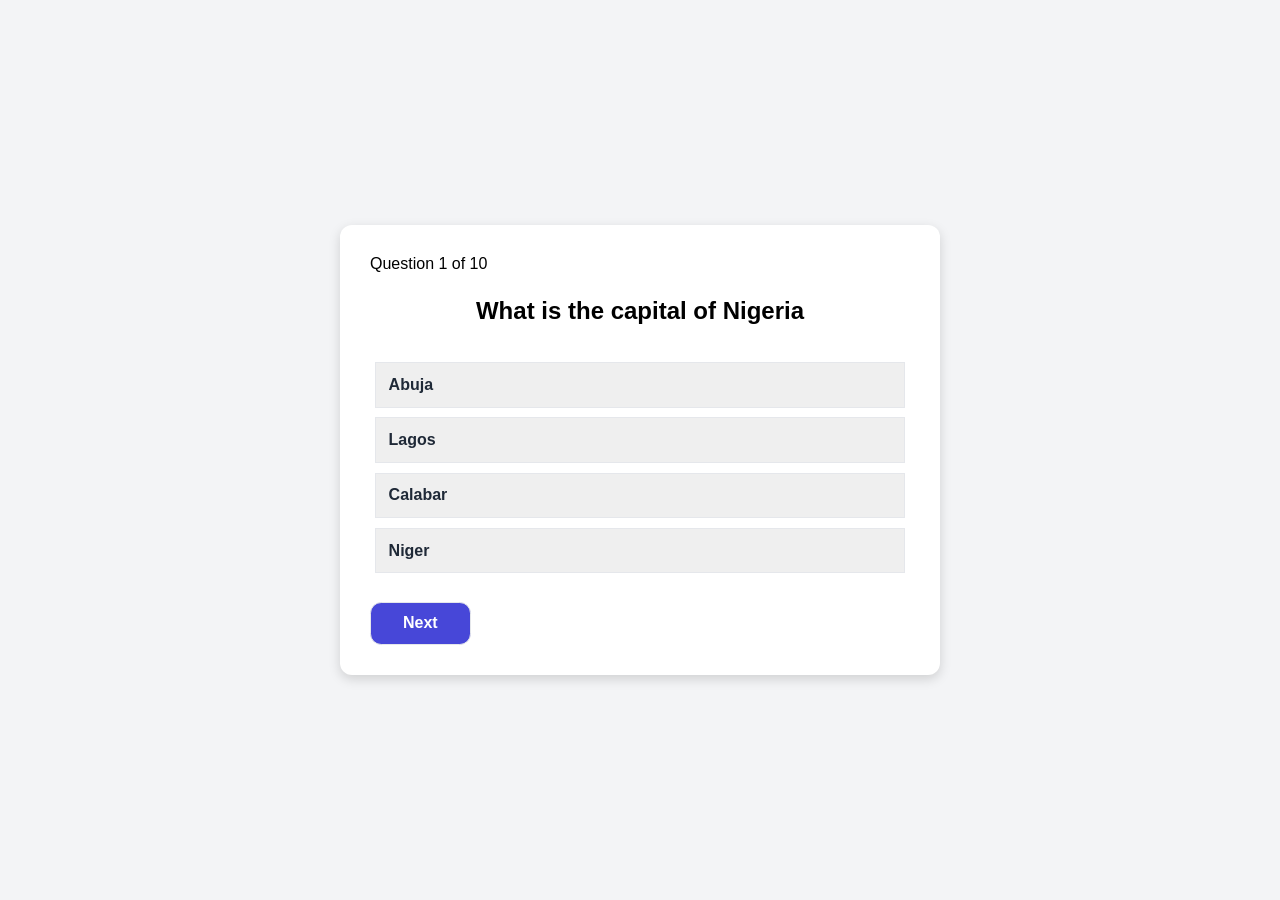
<file: code/index.html>
<!DOCTYPE html>
<html lang="en">
<head>
  <meta charset="UTF-8">
  <meta name="viewport" content="width=device-width, initial-scale=1.0">
  <title>Quiz app</title>
  <link rel="stylesheet" href="./styles/quiz.css">
  <link rel="icon" href="../assets/images/Quiz-icon.png">
  <script src="./scripts/quiz.js" type="module"></script>
</head>
<body>
  <div class="quiz-container">
    <section class="head-section">
      <div class="quiz-meta">
        <span class="question-number">Question 1 of 10</span>
      </div>
      <h2 class="question">The question goes here</h2>
    </section>
    <section class="option-section">
    </section>
    <section class="footer-section">
      <button class="next">Next</button>
      <button class="submit hidden">Submit</button>
      <button class="previous">Previous</button>
    </section>
  </div>

</body>
</html>
</file>
<file: code/styles/quiz.css>
*{
  padding:0;
  margin:0;
  box-sizing:border-box;
  font-family: 'Segoe UI', Tahoma, Geneva, Verdana, sans-serif;
}

body{
  background-color:#f3f4f6;
  display:flex;
  align-items:center;
  justify-content:center;
  height:100dvh;
}
.quiz-container {
    background:white;
    border-radius: 12px;
    box-shadow: 0 4px 12px rgba(0, 0, 0, 0.15);
    width: 100%;
    max-width: 600px;
    padding: 30px;
    min-height: 400px;
    display: flex;
    flex-direction: column;
    justify-content: center;
}
.quiz-meta{
  display:flex;
  flex-direction:row;
  justify-content:space-between;
  margin-bottom:1.5rem;
}
.option-section{
  margin-top:2rem;
  display:flex;
  flex-direction:column;
}
.option{
  font-size:1rem;
  color:#1f2937;
  padding:.8rem;
  margin:.3rem;
  text-align: left;
  border:.1px solid #e5e7eb;
}
.footer-section{
  margin-top:1.5rem;
  display:flex;
  flex-direction:row;
  justify-content:space-between;
}
.footer-section button{
  border:none;
  padding:.7rem 2rem;
  outline:none;
  border-radius:.7rem;
  font-size:1rem;
  color: white;
  background-color: rgb(71, 71, 216);
  border:.1px solid #e5e7eb;
}

button{
  font-weight:600
}
button:hover{
  border:.1px solid hsl(220, 1%, 61%);
}

.question{
  text-align:center;
}

.hidden{
  display:none;
}
</file>
